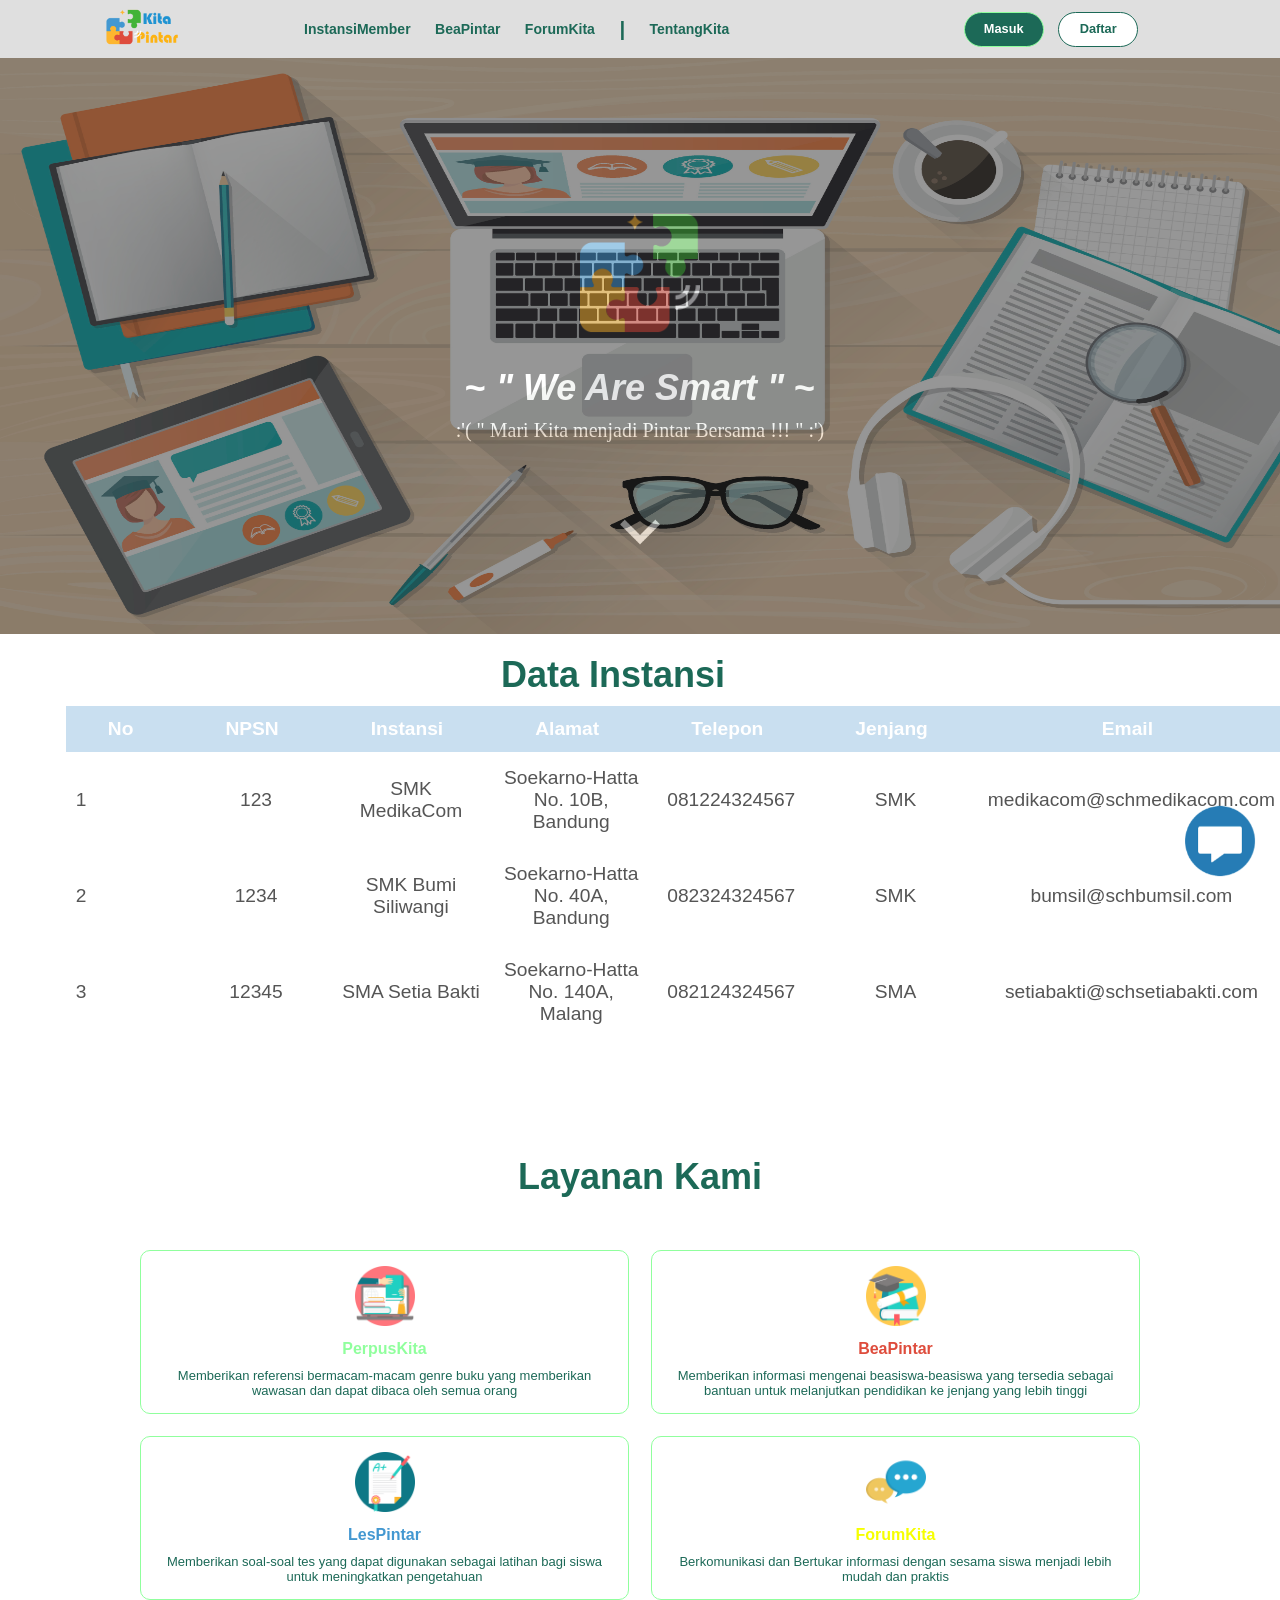
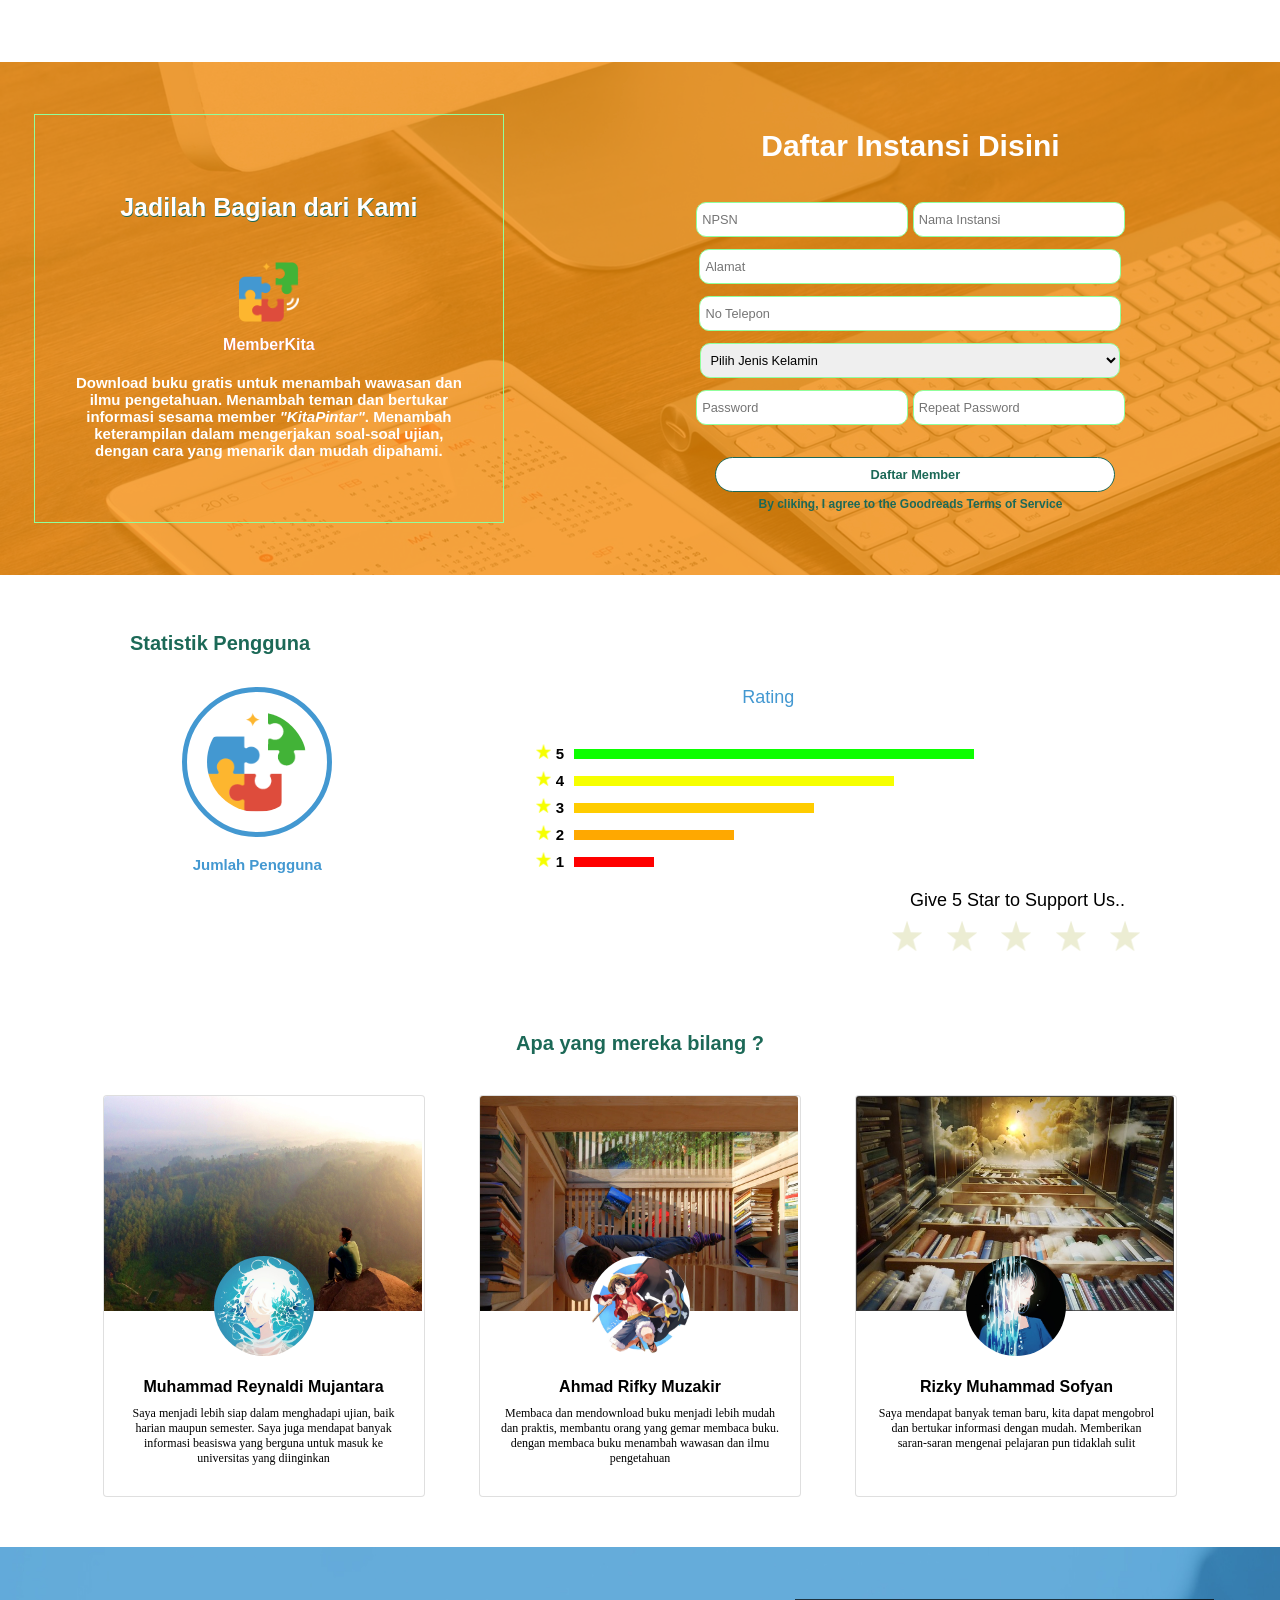
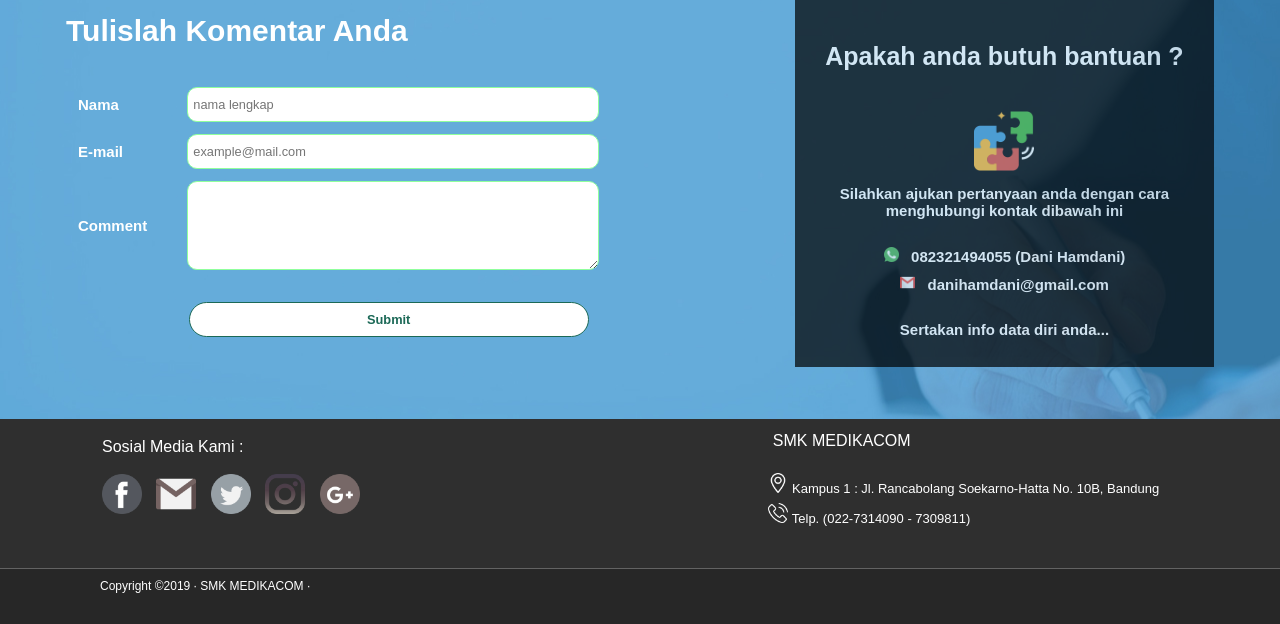
<file: index.html>
<!DOCTYPE html>
<html>
<head>
	<title>Kita Pintar : We Are Smart</title>
	<link rel="icon" href="asset/icon/flatLogo.png" type="image/x-icon" />
	<link rel="stylesheet" type="text/css" href="style.css">
	<link rel="stylesheet" type="text/css" href="carousel.css">
	<link rel="stylesheet" href="chat.css">
	<!-- <link rel="stylesheet" href="https://maxcdn.bootstrapcdn.com/bootstrap/4.0.0/css/bootstrap.min.css" integrity="sha384-Gn5384xqQ1aoWXA+058RXPxPg6fy4IWvTNh0E263XmFcJlSAwiGgFAW/dAiS6JXm" crossorigin="anonymous"> -->
	<script src="scrool.js"></script>
	<script type="text/javascript">
		$(function () {
			$(document).scroll(function () {
				var $nav = $(".navbar-fixed-top");
				$nav.toggleClass('scrolled', $(this).scrollTop() > $nav.height());
			});
		});

		$(document).ready(function(){
			$("a").on('click', function(event) {
				if (this.hash !== "") {
					event.preventDefault();
					var hash = this.hash;
					$('html, body').animate({
						scrollTop: $(hash).offset().top
					}, 800, function(){
						window.location.hash = hash;
					});
				}
			});
		});
	</script>
	<style type="text/css">
		a{
			text-decoration: none;
		}
	</style>
</head>
<body>
	<!-- Navbar -->
	<div style="width: 100%" id="top">
		<table border="0" style="background-color: #dfdfdf;" width="100%">
			<tbody>
				<tr class="nav">
					<td style="padding: 5px; padding-left: 100px;" width="50px">
						<a href=""><img src="asset/icon/webLogo.png" width="80px" height="40px"></a>
					</td>
					<td style="padding-left: 100px;">
						<nav class="nav">
							<a class="nav-link zoom" href="#">InstansiMember</a>
							<a class="nav-link zoom" href="#">BeaPintar</a>
							<a class="nav-link zoom" href="#">ForumKita</a>
							<i class="nav-link" style="font-size: 20px;">|</i>
							<a class="nav-link zoom" href="#">TentangKita</a>
						</nav>
					</td>
					<td width="250px" align="center">
						<form>
							<a href=""><button class="btn masuk zoom" type="submit">Masuk</button></a>
							<a href="#fDaftar"><button class="btn daftar zoom" type="submit">Daftar</button></a>
						</form>
					</td>
					<td width="100px" align="center">
						<!-- <a href=""><img style="position: fixed; top: 605px;" src="asset/icon/chat.png" height="40" width="40"></a> -->
						<button class="open-button zoom" onClick="openForm()">
							<img src="images/icon/message.png" width="70" height="70">
						</button>
						<div class="chat-popup" id="myForm">
						<div class="form-container">
							<h4 style="padding: 5px;">Chatting Admin</h4>
						<input type="text" name="name" placeholder="Name.." required>
						<input type="number" name="cell" placeholder="No.Phone.." required>
							<textarea placeholder="Type message.." name="msg" required></textarea>
							<button type="submit" class="btn">Send</button>
							<button type="button" class="btn cancel" onClick="closeForm()">Close</button>
						</div>
						</div>
							
						<script>
						function openForm() {
							document.getElementById("myForm").style.display = "block";
						}
						function closeForm() {
							document.getElementById("myForm").style.display = "none";
						}
						function openForm2() {
							document.getElementById("loginModal").style.display = "block";
						}
						function closeForm2() {
							document.getElementById("loginModal").style.display = "none";
						}
						</script>
					</td>
				</tr>
			</tbody>
		</table>
	</div>

	<!-- Sampul -->
	<div align="center" class="sampul">
		<div id="contentSampul">
				<img src="asset/icon/flatLogo.png" class="sampul-img">
				<p class="sampul-judul">~ <i>" We Are Smart "</i> ~</p>
				<p class="sampul-judul nd">:'( " Mari Kita menjadi Pintar Bersama !!! " :')</p>
				<a href="#about"><img src="asset/icon/arrowbottom.png" class="ball"></a>
		</div>
	</div>

	<!-- Tentang Kita Pintar -->
	<div class="about" align="center" id="about">
		<p class="service-judul">Data Instansi</p>
		<div class="about-kita">
				<!-- <div class="about-kita">
						<div class="item-1">
							<p>New Member</p>
							<img src="asset/image/profile2.jpg" alt="profile2.jpg" style="width: 10cm;">
						</div>
						<div class="item-2">
							<p>Top E-Book</p>
							<img src="asset/image/profile1.jpg" alt="profile1.jpg" style="width: 10cm;">
						</div>
						<div class="item-3">
							<p>Top Instansi Member</p>
							<img src="asset/image/bg3.png" alt="bg3.png" style="width: 10cm;">
						</div>
				</div> -->
				<table id="keywords" cellspacing="0" cellpadding="0">
						<thead>
						  <tr>
							<th><span>No</span></th>
							<th><span>NPSN</span></th>
							<th><span>Instansi</span></th>
							<th><span>Alamat</span></th>
							<th><span>Telepon</span></th>
							<th><span>Jenjang</span></th>
							<th><span>Email</span></th>
						  </tr>
						</thead>
						<tbody>
						  <tr>
							<td class="lalign">1</td>
							<td>123</td>
							<td>SMK MedikaCom</td>
							<td>Soekarno-Hatta No. 10B, Bandung</td>
							<td>081224324567</td>
							<td>SMK</td>
							<td>medikacom@schmedikacom.com</td>
						  </tr>
						  <tr>
							<td class="lalign">2</td>
							<td>1234</td>
							<td>SMK Bumi Siliwangi</td>
							<td>Soekarno-Hatta No. 40A, Bandung</td>
							<td>082324324567</td>
							<td>SMK</td>
							<td>bumsil@schbumsil.com</td>
						  </tr>
						  <tr>
							<td class="lalign">3</td>
							<td>12345</td>
							<td>SMA Setia Bakti</td>
							<td>Soekarno-Hatta No. 140A, Malang</td>
							<td>082124324567</td>
							<td>SMA</td>
							<td>setiabakti@schsetiabakti.com</td>
						  </tr>
						</tbody>
					  </table>
		</div>
	</div>

	<!-- Layanan -->
	<div align="center" class="service">
		<p class="service-judul">Layanan Kami</p>
		<table border="0" class="service-tabel">
			<tbody>
				<tr>
					<td width="40%" align="center">
						<a href=""><div class="service-menu zoom">
							<img src="asset/icon/books.png" height="60px" width="60px">
							<p class="sMenu-judul orange">PerpusKita</p>
							<p class="sMenu-isi">Memberikan referensi bermacam-macam genre buku yang memberikan wawasan dan dapat dibaca oleh semua orang</p>
						</div></a>
					</td>
					<td width="40%" align="center">
						<a href=""><div class="service-menu zoom">
							<img src="asset/icon/scholarship.png" height="60px" width="60px">
							<p class="sMenu-judul" style="color: #de4c3c;">BeaPintar</p>
							<p class="sMenu-isi">Memberikan informasi mengenai beasiswa-beasiswa yang tersedia sebagai bantuan untuk melanjutkan pendidikan ke jenjang yang lebih tinggi</p>
						</div></a>
					</td>
				</tr>
				<tr>
					<td width="40%" align="center">
						<a href=""><div class="service-menu zoom">
							<img src="asset/icon/test.png" height="60px" width="60px">
							<p class="sMenu-judul" style="color: #4398d1;">LesPintar</p>
							<p class="sMenu-isi">Memberikan soal-soal tes yang dapat digunakan sebagai latihan bagi siswa untuk meningkatkan pengetahuan</p>
						</div></a>
					</td>
					<td width="40%" align="center">
						<a href=""><div class="service-menu zoom">
							<img src="asset/icon/forum.png" height="60px" width="60px">
							<p class="sMenu-judul" style="color: #f6ff00;">ForumKita</p>
							<p class="sMenu-isi">Berkomunikasi dan Bertukar informasi dengan sesama siswa menjadi lebih mudah dan praktis</p>
						</div></a>
					</td>
				</tr>
			</tbody>
		</table>
	</div>

	<!-- Daftar -->
	<form action="" method="post">
		<div class="ddaftar" align="center" id="fDaftar">
			<table class="service-tabel" style="width: 95%;" border="0">
				<tbody>
					<tr>
						<td style="border: 1px solid #90ff9d;" rowspan="2" width="35%" valign="center">
							<p class="service-judul" style="color: #fff; font-size: 25px; text-shadow: 0.5px 0.5px #1c6957;">Jadilah Bagian dari Kami</p>
							<div class="ddaftar-menu">
								<img src="asset/icon/flatLogo.png" style="margin-top: 40px;" height="60px" width="60px">
								<p class="sMenu-judul" style="color: #fff; margin-bottom: 20px; text-shadow: 0.3px 0.3px #de4c3c;">MemberKita</p>
								<p class="bold" style="margin-left: 40px; margin-right: 40px; font-size: 15px;">Download buku gratis untuk menambah wawasan dan ilmu pengetahuan. Menambah teman dan bertukar informasi sesama member <i>"KitaPintar"</i>. Menambah keterampilan dalam mengerjakan soal-soal ujian, dengan cara yang menarik dan mudah dipahami.</p>
							</div>
						</td>
						<td width="5%"></td>
						<td width="50%" valign="top">
							<p class="service-judul" style="font-size: 30px; color: #fff;">Daftar Instansi Disini</p>
						</td>
					</tr>
					<tr>
						<td></td>
						<td valign="top" class="padding-ddaf" style="padding-top: 30px;">
							<table width="100%" border="0">
								<tbody>
									<tr>
										<td class="padding-ddaf">
											<input type="text" name="nama" class="inputText registerInstansi" id="npsnRegister" placeholder="NPSN">
											<input type="text" name="nama" class="inputText registerInstansi" placeholder="Nama Instansi">
										</td>
									</tr>
									<tr>
										<td class="padding-ddaf">
											<input type="text" name="nama" class="inputText registercolumnrow"  placeholder="Alamat">
										</td>
									</tr>
									<tr>
										<td class="padding-ddaf">
											<input type="text" name="nama" class="inputText registercolumnrow"  placeholder="No Telepon">
										</td>
									</tr>
									<tr>
										<td class="padding-ddaf">
											<!-- <input type="text" name="nama" class="inputText registercolumnrow"  placeholder="No Telepon"> -->
											<select name="gender" id="optionGender" class="inputText registercolumnrow">
												<option value="" disabled selected>Pilih Jenis Kelamin</option>
												<option value="">Laki-laki</option>
												<option value="">Perempuan</option>
											</select>
										</td>
									</tr>
									<tr>
											<td class="padding-ddaf">
												<input type="password" name="nama" class="inputText registerInstansi" id="npsnRegister" placeholder="Password">
												<input type="password" name="nama" class="inputText registerInstansi" placeholder="Repeat Password">
											</td>
										</tr>
									<tr>
										<td colspan="4" class="padding-ddaf" align="center">
											<input type="Submit" name="submit" class="btn daftar" value="Daftar Member" style="margin-top: 20px; width: 400px;" style="width: 200px;">
											<p class="bold" style="font-size: 12px; color: #1c6957; margin-top: 5px;">By cliking, I agree to the Goodreads Terms of Service</p>
										</td>
									</tr>
								</tbody>
							</table>
						</td>
					</tr>
				</tbody>
			</table>
		</div>
	</form>

	<!-- Statistik Pengguna -->
	<div align="center" class="ddaftar" style="padding: 0; background: none;">
		<table border="0" class="service-tabel">
			<tbody>
				<tr>
					<td align="left" colspan="2">
						<p class="service-judul" style="font-size: 20px;">Statistik Pengguna</p>
					</td>
				</tr>
				<tr>
					<td align="center" rowspan="6" width="20%">
						<img src="asset/icon/flatLogo.png" class="stat-img" height="100px" width="100px">
						<p class="service-judul" style="color: #4398d1; font-size: 15px;">Jumlah Pengguna</p>
					</td>
					<td align="center" width="60%" height="60px">
						<p class="service-judul" style="font-size: 18px; margin: 30px; font-weight: normal; color: #4398d1">Rating</p>
					</td>
				</tr>
				<tr>
					<td align="left" valign="center">
						<p class="ratFont"><img src="asset/icon/star_fill.png" height="15px" width="15px">&nbsp;5<img src="asset/icon/5star.png" style="margin-left: 10px;" height="10px" width="400px"></p>
					</td>
				</tr>
				<tr>
					<td align="left" valign="center">
						<p class="ratFont"><img src="asset/icon/star_fill.png" height="15px" width="15px">&nbsp;4<img src="asset/icon/4star.png" style="margin-left: 10px;" height="10px" width="320px"></p>
					</td>
				</tr>
				<tr>
					<td align="left" valign="center">
						<p class="ratFont"><img src="asset/icon/star_fill.png" height="15px" width="15px">&nbsp;3<img src="asset/icon/3star.png" style="margin-left: 10px;" height="10px" width="240px"></p>
					</td>
				</tr>
				<tr>
					<td align="left" valign="center">
						<p class="ratFont"><img src="asset/icon/star_fill.png" height="15px" width="15px">&nbsp;2<img src="asset/icon/2star.png" style="margin-left: 10px;" height="10px" width="160px"></p>
					</td>
				</tr>
				<tr>
					<td align="left" valign="center">
						<p class="ratFont"><img src="asset/icon/star_fill.png" height="15px" width="15px">&nbsp;1<img src="asset/icon/1star.png" style="margin-left: 10px;" height="10px" width="80px"></p>
					</td>
				</tr>
				<tr>
					<td align="center" rowspan="6">
					</td>
					<td align="right" height="60px">
						<p class="service-judul" style="font-size: 18px; margin-right: 25px; font-weight: normal; color: #000">Give 5 Star to Support Us..</p>
						<img src="asset/icon/star_fill.png" class="gray" style="margin: 10px;" height="30px" width="30px">
						<img src="asset/icon/star_fill.png" class="gray" style="margin: 10px;" height="30px" width="30px">
						<img src="asset/icon/star_fill.png" class="gray" style="margin: 10px;" height="30px" width="30px">
						<img src="asset/icon/star_fill.png" class="gray" style="margin: 10px;" height="30px" width="30px">
						<img src="asset/icon/star_fill.png" class="gray" style="margin: 10px;" height="30px" width="30px">
					</td>
				</tr>
			</tbody>
		</table>
	</div>

	<!-- Komentar -->
	<div class="row justify-content-md-center marginku" id="about">
		<p class="service-judul" style="font-size: 20px;">Apa yang mereka bilang ?</p>
		<ul class="list-inline" style="margin-top: 40px;">
			<li class="list-inline-item" style="margin-right: 50px;">
				<div class="card zoom" style="width: 20rem; height: 25rem;">
					<img class="card-img-top" src="asset/image/bg1.jpg" alt="Card image cap" height="200px">
					<div class="card-body" align="center">
						<img class="card-profil" src="asset/image/profile1.jpg">
						<br><br>
						<h5 class="card-name" style="">Muhammad Reynaldi Mujantara</h5>
						<i class="fab fa-instagram icon-ig"></i>
						<p class="card-text">Saya menjadi lebih siap dalam menghadapi ujian, baik harian maupun semester. Saya juga mendapat banyak informasi beasiswa yang berguna untuk masuk ke universitas yang diinginkan</p>
					</div>
				</div>
			</li>
			<li class="list-inline-item" style="margin-right: 50px;">
				<div class="card zoom" style="width: 20rem; height: 25rem;">
					<img class="card-img-top" src="asset/image/bg2.jpg" alt="Card image cap" height="200px">
					<div class="card-body" align="center">
						<img class="card-profil" src="asset/image/profile2.jpg">
						<br><br>
						<h5 class="card-name" style="">Ahmad Rifky Muzakir</h5>
						<i class="fab fa-instagram icon-ig"></i>
						<p class="card-text">Membaca dan mendownload buku menjadi lebih mudah dan praktis, membantu orang yang gemar membaca buku. dengan membaca buku menambah wawasan dan ilmu pengetahuan</p>
					</div>
				</div>
			</li>
			<li class="list-inline-item">
				<div class="card zoom" style="width: 20rem; height: 25rem;">
					<img class="card-img-top" src="asset/image/bg3.png" alt="Card image cap" height="200px">
					<div class="card-body" align="center">
						<img class="card-profil" src="asset/image/profile3.jpg">
						<br><br>
						<h5 class="card-name" style="">Rizky Muhammad Sofyan</h5>
						<i class="fab fa-instagram icon-ig"></i>
						<p class="card-text">Saya mendapat banyak teman baru, kita dapat mengobrol dan bertukar informasi dengan mudah. Memberikan saran-saran mengenai pelajaran pun tidaklah sulit</p>
					</div>
				</div>
			</li>
		</ul>
	</div>

	<!-- Daftar -->
	<form action="" method="post">
		<div class="ddaftar" style="background: url('asset/background/feedback_bg2.jpg');" align="center" id="fDaftar">
			<table class="service-tabel" style="width: 90%;" border="0">
				<tbody>
					<tr>
						<td width="40%" valign="top" align="left">
							<p class="service-judul" style="font-size: 30px; color: #fff">Tulislah Komentar Anda</p>
						</td>
						<td width="15%"></td>
						<td style="background-color: #000; opacity: 0.7;" rowspan="2" width="35%" valign="center">
							<p class="service-judul" style="color: #fff; font-size: 25px;">Apakah anda butuh bantuan ?</p>
							<div class="ddaftar-menu">
								<img src="asset/icon/flatLogo.png" style="margin-top: 40px;" height="60px" width="60px">
								<p class="sMenu-isi" style="color: #fff; font-weight: bold; margin-left: 40px; margin-right: 40px; font-size: 15px;">Silahkan ajukan pertanyaan anda dengan cara menghubungi kontak dibawah ini</p><br>
								<p class="sMenu-isi" style="color: #fff; font-weight: bold; margin-left: 40px; margin-right: 40px; font-size: 15px;"><img src="asset/icon/whatsapp.png" height="15px" width="15px">&nbsp;&nbsp;&nbsp;082321494055 (Dani Hamdani)</p>
								<p class="sMenu-isi" style="color: #fff; font-weight: bold; margin-left: 40px; margin-right: 40px; font-size: 15px;"><img src="asset/icon/gmail.png" height="15px" width="15px">&nbsp;&nbsp;&nbsp;danihamdani@gmail.com</p><br>
								<p class="sMenu-isi" style="color: #fff; font-weight: bold; margin-left: 40px; margin-right: 40px; font-size: 15px;">Sertakan info data diri anda...</p>
							</div>
						</td>
					</tr>
					<tr>
						<td valign="top" class="padding-ddaf" style="padding-top: 30px;">
							<table width="100%" border="0">
								<tbody>
									<tr>
										<td class="padding-ddaf" width="30%" align="left">
											<p class="bold">Nama</p>
										</td>
										<td class="padding-ddaf" width="70%" align="left">
											<input type="text" name="nama" class="inputText" style="width: 97%;" placeholder="nama lengkap">
										</td>
									</tr>
									<tr>
										<td class="padding-ddaf" align="left">
											<p class="bold">E-mail</p>
										</td>
										<td class="padding-ddaf" align="left">
											<input type="text" name="email" class="inputText" style="width: 97%;" required placeholder="example@mail.com">
										</td>
									</tr>
									<tr>
										<td class="padding-ddaf" align="left">
											<p class="bold">Comment</p>
										</td>
										<td class="padding-ddaf" align="left">
											<textarea class="inputArea" rows="4" cols="50" id="textComment"></textarea> 
										</td>
									</tr>
									<tr>
										<td colspan="4" class="padding-ddaf" align="center">
											<input type="Submit" name="submit" class="btn daftar" value="Submit" style="margin-top: 20px; width: 400px;" style="width: 200px;" id="submitComment"><br><br>
										</td>
									</tr>
								</tbody>
							</table>
						</td>
						<td></td>
					</tr>
				</tbody>
			</table>
		</div>
	</form>

	<!--  Footer    -->
	<div id="footer">
		<div class="copyright-bapus">
			<div style="margin-bottom: 30px;">
				<table class="white" width="100%" border="0">
					<tbody>
						<tr>
							<td width="60%" rowspan="3">
								<div style="padding-left: 100px">
									<p>Sosial Media Kami :</p><br>
									<a href="" target="_blank"><img src="asset/icon/facebook.png" width="40px" height="40px;" class="gray"></a>
									<a href="" target="_blank" style="margin-left: 10px;"><img src="asset/icon/gmail.png" width="40px" height="40px;" class="gray"></a>
									<a href="" target="_blank" style="margin-left: 10px;"><img src="asset/icon/twitter.png" width="40px" height="40px;" class="gray"></a>
									<a href="" target="_blank" style="margin-left: 10px;"><img src="asset/icon/instagram.png" width="40px" height="40px;" class="gray"></a>
									<a href="" target="_blank" style="margin-left: 10px;"><img src="asset/icon/google-plus.png" width="40px" height="40px;" class="gray"></a>
								</div>
							</td>
							<td width="40%" "#" width="20px" height="20px">&nbsp;SMK MEDIKACOM</div>
							</td>
						</tr>
						<tr>
							<td class="fontfot"><img src="asset/icon/maps.png" style="margin-top: 20px;" width="20px" height="20px">&nbsp;Kampus 1 : Jl. Rancabolang Soekarno-Hatta  No. 10B, Bandung</td>
						</tr>
						<tr>
							<td width="38%" class="fontfot" height="23"><img src="asset/icon/phone.png" style="margin-top: 5px;" width="20px" height="20px">&nbsp;Telp.  (022-7314090 - 7309811)</td>
						</tr>
					</tbody>
				</table>
			</div>
		</div>
		<div class="copyright-name">
			<p style="color: #fff; margin-left: 100px;">Copyright &copy;2019 &middot; SMK MEDIKACOM &middot;
				<!-- <a href="#top"><img class="gray zoom" src="asset/icon/up.png" width="35px" height="35px" style="float: right; margin-right: 100px;"></a> -->
			</p>
		</div>
	</div>
</body>
</html>
</file>
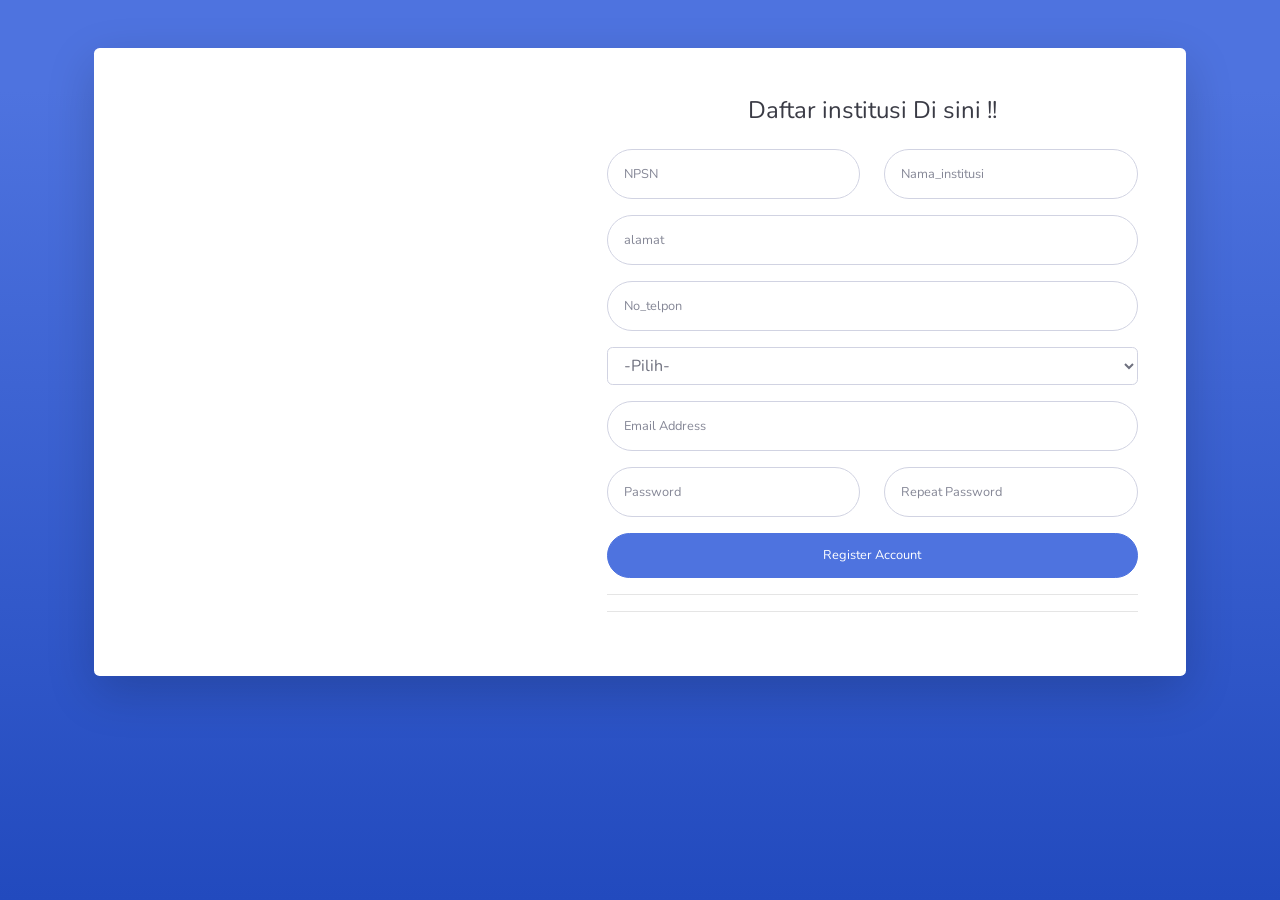
<file: institusi.html>
<!DOCTYPE html>
<html lang="en">

<head>

  <meta charset="utf-8">
  <meta http-equiv="X-UA-Compatible" content="IE=edge">
  <meta name="viewport" content="width=device-width, initial-scale=1, shrink-to-fit=no">
  <meta name="description" content="">
  <meta name="author" content="">

  <title>Register Intitusi</title>

  <!-- Custom fonts for this template-->
  <link href="vendor/fontawesome-free/css/all.min.css" rel="stylesheet" type="text/css">
  <link href="https://fonts.googleapis.com/css?family=Nunito:200,200i,300,300i,400,400i,600,600i,700,700i,800,800i,900,900i" rel="stylesheet">

  <!-- Custom styles for this template-->
  <link href="css/sb-admin-2.min.css" rel="stylesheet">

</head>

<body class="bg-gradient-primary">

  <div class="container">

    <div class="card o-hidden border-0 shadow-lg my-5">
      <div class="card-body p-0">
        <!-- Nested Row within Card Body -->
        <div class="row">
          <div class="col-lg-5 d-none d-lg-block bg-register-image"></div>
          <div class="col-lg-7">
            <div class="p-5">
              <div class="text-center">
                <h1 class="h4 text-gray-900 mb-4">Daftar institusi Di sini !!</h1>
              </div>
              <form class="user">
                <div class="form-group row">
                  <div class="col-sm-6 mb-3 mb-sm-0">
                    <input type="text" class="form-control form-control-user" id="exampleFirstName" placeholder="NPSN">
                  </div>
                  <div class="col-sm-6 mb-3 mb-sm-0">
                    <input type="text" class="form-control form-control-user" id="exampleFirstName" placeholder="Nama_institusi">
                  </div><br>
                </div>
                <div class="form-group">
                    <input type="text" class="form-control form-control-user" id="exampleLastName" placeholder="alamat">
                 </div>
                <div class="form-group">
                    <input type="text" class="form-control form-control-user" id="exampleInputPassword" placeholder="No_telpon">
                </div>
                <div class="form-group">
                  <select name="Jurusan" class="form-control">
                  <option>-Pilih-</option>
                  <option>SD</option>
                  <option>SMP/MTS</option>
                  <option>SMK/MAK/SMA</option>
                  </select>
                </div>
                <div class="form-group">
                  <input type="email" class="form-control form-control-user" id="exampleInputEmail" placeholder="Email Address">
                </div>
                <div class="form-group row">
                  <div class="col-sm-6 mb-3 mb-sm-0">
                    <input type="password" class="form-control form-control-user" id="exampleInputPassword" placeholder="Password">
                  </div>
                  <div class="col-sm-6">
                    <input type="password" class="form-control form-control-user" id="exampleRepeatPassword" placeholder="Repeat Password">
                  </div>
                </div>
                <a href="login.html" class="btn btn-primary btn-user btn-block">
                  Register Account
                </a>
                <hr>
              </form>
              <hr>
            </div>
          </div>
        </div>
      </div>
    </div>

  </div>

  <!-- Bootstrap core JavaScript-->
  <script src="vendor/jquery/jquery.min.js"></script>
  <script src="vendor/bootstrap/js/bootstrap.bundle.min.js"></script>

  <!-- Core plugin JavaScript-->
  <script src="vendor/jquery-easing/jquery.easing.min.js"></script>

  <!-- Custom scripts for all pages-->
  <script src="js/sb-admin-2.min.js"></script>

</body>

</html>
</file>
<file: style.css>
*{
	padding: 0px;
	margin: 0px;
	font-family: Arial;
}

a{
	text-decoration: none;
}

a:hover{
	text-decoration: none;
}

#top{
	position: relative;
	left: 0px;
	top: 0px;
}

.inputText{
	display: inline-block;
	font-weight: 400;
	white-space: nowrap;
	vertical-align: middle;
	-webkit-user-select: none;
	-moz-user-select: none;
	-ms-user-select: none;
	user-select: none;
	border: 1px solid transparent;
	padding: 0.375rem 0.75rem;
	font-size: 0.8rem;
	line-height: 1.5;
	border-radius: 0.25rem;
	transition: color 0.15s ease-in-out, 
	background-color 0.15s ease-in-out, 
	border-color 0.15s ease-in-out, 
	box-shadow 0.15s ease-in-out;
	height: 30px;
	border-radius: 10px;
	padding: 5px;
	border: 1px solid #90ff9d; 
}

.nav-link{
	color: #1c6957;
	margin: 10px;
	font-size: 14px;
	vertical-align: middle;
	font-weight: bold;
}

.nav-link:hover{
	color: #90ff9d;
}

.red{
	color: #de4c3c;
}

.orange{
	color: orange;
}

.yellow{
	color: yellow;
}

.blue{
	color: #4398d1;
}

.nav{
	padding: 5px;
	width: 100%;
}

.inputText{
	display: inline-block;
	font-weight: 400;
	white-space: nowrap;
	vertical-align: middle;
	-webkit-user-select: none;
	-moz-user-select: none;
	-ms-user-select: none;
	user-select: none;
	border: 1px solid transparent;
	padding: 0.375rem 0.75rem;
	font-size: 0.8rem;
	line-height: 1.5;
	border-radius: 0.25rem;
	transition: color 0.15s ease-in-out, 
	background-color 0.15s ease-in-out, 
	border-color 0.15s ease-in-out, 
	box-shadow 0.15s ease-in-out;
	height: 23px;
	border-radius: 10px;
	padding: 5px;
	border: 1px solid #90ff9d; 
}

.inputArea{
	display: inline-block;
	font-weight: 400;
	white-space: nowrap;
	vertical-align: middle;
	-webkit-user-select: none;
	-moz-user-select: none;
	-ms-user-select: none;
	user-select: none;
	border: 1px solid transparent;
	padding: 0.375rem 0.75rem;
	font-size: 0.8rem;
	line-height: 1.5;
	border-radius: 0.25rem;
	transition: color 0.15s ease-in-out, 
	background-color 0.15s ease-in-out, 
	border-color 0.15s ease-in-out, 
	box-shadow 0.15s ease-in-out;
	border-radius: 10px;
	padding: 5px;
	border: 1px solid #90ff9d; 
}

.btn {
	display: inline-block;
	font-weight: 400;
	text-align: center;
	white-space: nowrap;
	vertical-align: middle;
	-webkit-user-select: none;
	-moz-user-select: none;
	-ms-user-select: none;
	user-select: none;
	border: 1px solid transparent;
	padding: 0.375rem 0.75rem;
	font-size: 0.8rem;
	line-height: 1.5;
	border-radius: 0.25rem;
	transition: color 0.15s ease-in-out, 
	background-color 0.15s ease-in-out, 
	border-color 0.15s ease-in-out, 
	box-shadow 0.15s ease-in-out;
}

.masuk{
	width: 80px;
	height: 35px;
	text-align: center;
	border-radius: 30px;
	font-weight: bold;
	color: #fff;	
	border: 1px solid #90ff9d;
	background-color: #1c6957; 
	cursor: pointer;
}

.daftar{
	width: 80px;
	height: 35px;
	text-align: center;
	border-radius: 30px;
	font-weight: bold;
	color: #1c6957;	
	margin-left: 10px;
	border: 1px solid #1c6957;
	background-color: #fff; 
	cursor: pointer;
}

/*Style bagian Sampul*/

.sampul{
	/*width: 99.35%;*/
	width: 100%;
	height: 576px;
	background: url(asset/image/cover5.jpg);
	background-repeat: no-repeat;
	background-size: 100% 100%;
	opacity: 5;
	/*margin-top: 5px;
	margin-right: 5px;
	margin-left: 5px;*/
}

/*.kontak{
	width: 99.35%;
	width: 100%;
	height: 76px;
	background-color: #90ff9d;
	margin: 5px;
	vertical-align: middle;
}*/

.sampul-img{
	margin-top: 155px;
	/* margin-left: 175px; */
	height: 120px;
	width: 120px;
	opacity: 1;
}

.sampul-judul{
	color: #fff;
	margin-top: 30px;
	font-weight: bold;
	font-size: 36px;
	/* margin-left: 135px; */
	/*font-family: 'Bauhaus 93';*/
}

.nd{
	font-size: 20px; 
	font-family: 'Comic Sans MS'; 
	margin-top: 10px;
	font-weight: normal;
}

.ball {
	margin-top: 70px;
	height: 40px;
	width: 40px;
	/* margin-left: 155px; */
	animation: .6s move infinite alternate linear;
}
@keyframes move {
	0% {
		transform: translateY(50%);
	}
	100% {
		transform: translateY(0);
	}
}


@keyframes bounce {
	0% {
		transform: translateY(50%);
	}
	100% {
		transform: translateY(0);
	}
}

/*Style Untuk bagian about*/

.about{
	width: 95%;
	padding: 5px;
}

.about-kita{
	/* width: 90%;
	height: 400px;
	margin: 10px;
	background-color: #90ff9d; */
	width: 90%;
	height: 400px;
	margin: 10px;
}
.item-1, 
.item-2, 
.item-3 {
	position: absolute;
	display: block;
	color:grey;
		
	
	width: 50%;
	
	font-size: 2em;

	animation-duration: 20s;
	animation-timing-function: ease-in-out;
	animation-iteration-count: infinite;
}
.item-1{
	animation-name: anim-1;
}

.item-2{
	animation-name: anim-2;
}

.item-3{
	animation-name: anim-3;
}
@keyframes anim-1 {
	0%, 8.3% { left: -100%; opacity: 0; }
  8.3%,25% { left: 25%; opacity: 1; }
  33.33%, 100% { left: 50%; opacity: 0; }
}

@keyframes anim-2 {
	0%, 33.33% { left: -100%; opacity: 0; }
  41.63%, 58.29% { left: 25%; opacity: 1; }
  66.66%, 100% { left: 50%; opacity: 0; }
}

@keyframes anim-3 {
	0%, 66.66% { left: -100%; opacity: 0; }
  74.96%, 91.62% { left: 25%; opacity: 1; }
  100% { left: 50%; opacity: 0; }
}

/*Style bagian Layanan*/

.service{
	width: 100%;
	padding-top: 20px;
	padding-bottom: 50px;
	/*background-color: #f6f6f6;*/
}

.service-judul{
	color: #1c6957;
	margin-top: 15px;
	font-weight: bold;
	font-size: 36px;
	/*font-family: 'Bauhaus 93';*/
}

.service-tabel{
	margin-top: 40px;
	text-align: center;
	width: 80%;
}

.service-menu{
	/*background-color: #1c6957;*/
	border: 1px solid #90ff9d;
	border-radius: 10px;
	padding: 15px;
	margin: 10px;
}

.service-menu:hover{
	box-shadow: 0.5px 0.5px 2.5px 2.5px #90ff9d;
}
.daftar:hover{
	box-shadow: 0.5px 0.5px 2.5px 2.5px #90ff9d;
}

.sMenu-judul{
	color: #90ff9d;
	font-weight: bold;
	margin-top: 10px;
}

.sMenu-isi{
	color: #1c6957;
	margin-top: 10px;
	font-size: 13px;
	text-align: center;
}

/*Style untuk Daftar*/
.ddaftar{
	width: 100%;
	padding-top: 10px;
	padding-bottom: 50px;
	background: url('asset/background/daftar_bg.png');
	/*background-color: #f6f6f6;*/
}

.bold{
	font-weight: bold;
	font-size: 15px;
	color: #fff;
	/*text-shadow: 0.5px 0.5px #90ff9d;*/
}

.padding-ddaf{
	padding: 5px;
}

.select{
	width: 200px; 
	height: 35px; 
	border-top-right-radius: 0; 
	border-bottom-right-radius: 0;
}

.dmasuk{
	width: 80px;
	height: 35px;
	text-align: center;
	border-radius: 30px;
	font-weight: bold;
	color: #fff;	
	border: 1px solid #90ff9d;
	background-color: #1c6957; 
}

.dmasuk:hover{
	width: 80px;
	height: 35px;
	text-align: center;
	border-radius: 30px;
	font-weight: bold;
	color: #1c6957;	
	border: 1px solid #1c6957;
	background-color: #fff; 
}

/*.ddaftar-menu{
	background-color: #4398d1;
	border: 1px solid #90ff9d;
	border-radius: 10px;
	padding: 15px;
	margin: 10px;
}*/

/*Style untuk Statistik*/
.stat-img{
	margin-top: 30px;
	padding: 20px;
	border: 5px solid #4398d1;
	border-radius: 50%;
}

.ratFont{
	font-size: 15px;
	margin-left: 150px;
	font-weight: bold;
}

/*Style untuk Footer*/
.copyright-name{
	background-color: #272727; 
	width: 100%; 
	height: 35px;
	font-size: 12px;
	padding-top: 10px; 
	padding-bottom: 10px; 
	border-top: 1px solid #636363;
}

.copyright-bapus{
	background-color: #2f2f2f; 
	width: 100%; 
	padding-top: 10px; 
	padding-bottom: 10px;
}

.white{
	color: #FFFFFF
}

.fontfot{
	font-size: 13px;
}

/*Style untuk Comment*/
.row {
  display: -webkit-box;
  display: -ms-flexbox;
  display: flex;
  -ms-flex-wrap: wrap;
  flex-wrap: wrap;
  margin-right: -15px;
  margin-left: -15px;
}
.justify-content-md-center {
    -webkit-box-pack: center !important;
    -ms-flex-pack: center !important;
    justify-content: center !important;
  }
.marginku{
margin: 50px 50px 50px 50px;
}
.list-inline {
  padding-left: 0;
  list-style: none;
}

.list-inline-item {
  display: inline-block;
}
.card {
  position: relative;
  display: -webkit-box;
  display: -ms-flexbox;
  display: flex;
  -webkit-box-orient: vertical;
  -webkit-box-direction: normal;
  -ms-flex-direction: column;
  flex-direction: column;
  min-width: 0;
  word-wrap: break-word;
  background-color: #fff;
  background-clip: border-box;
  border: 1px solid rgba(0, 0, 0, 0.125);
  border-radius: 0.25rem;
}
.card-body {
  -webkit-box-flex: 1;
  -ms-flex: 1 1 auto;
  flex: 1 1 auto;
  padding: 1.25rem;
}
.card-img-top{
    width: 318px;
    height: 215px;
	border-radius: 3px 3px 0 0;
}
.card-name{
    font-family: Arial;
    font-size: 16px;
}
.card-text{
    font-family: opensans-light;
    font-size: 12px;
    margin-top: 10px;
}.card-profil{
    width: 100px;
    height: 100px;
    border-radius: 100%;
    margin-top: -75px;
}

.gray{
-webkit-filter: grayscale(90%); /* Safari 6.0 - 9.0 */
filter: grayscale(90%);
}

.gray:hover{
-webkit-transition: all .2s ease-in-out;
-moz-transition: all .2s ease-in-out;
-o-transition: all .2s ease-in-out;
-ms-transition: all .2s ease-in-out;
-webkit-filter: grayscale(0%); /* Safari 6.0 - 9.0 */
filter: grayscale(0%);

-webkit-transform: scale(1.2);
-moz-transform: scale(1.2);
-o-transform: scale(1.2);
transform: scale(1.2);
}

.zoom:hover{
	-webkit-transition: all .2s ease-in-out;
	-moz-transition: all .2s ease-in-out;
	-o-transition: all .2s ease-in-out;
	-ms-transition: all .2s ease-in-out;

	-webkit-transform: scale(1.1);
	-moz-transform: scale(1.1);
	-o-transform: scale(1.1);
	transform: scale(1.1); 
}
#textComment{
	width: 400px;
}
#submitComment{
	margin-left: 100px;
}
.registercolumnrow{
	width: 410px;
}
.registerInstansi{
	width: 200px;
}
#optionGender{
	height: 35px;
	width: 420px;
}
#contentSampul{
	opacity: 0.5;
	background-color: #2f2f2f;
	height: 100%;
}
wrapper {
	display: block;
	width: 850px;
	background: #fff;
	margin: 0 auto;
	padding: 10px 17px;
	-webkit-box-shadow: 2px 2px 3px -1px rgba(0,0,0,0.35);
  }
  
  #keywords {
	margin: 0 auto;
	font-size: 1.2em;
	margin-bottom: 15px;
  }
  
  
  #keywords thead {
	cursor: pointer;
	background: #c9dff0;
  }
  #keywords thead tr th { 
	font-weight: bold;
	padding: 12px 30px;
	padding-left: 42px;
  }
  #keywords thead tr th span { 
	padding-right: 20px;
	background-repeat: no-repeat;
	background-position: 100% 100%;
  }
  
  #keywords thead tr th.headerSortUp, #keywords thead tr th.headerSortDown {
	background: #acc8dd;
  }
  
  #keywords thead tr th.headerSortUp span {
	background-image: url('https://i.imgur.com/SP99ZPJ.png');
  }
  #keywords thead tr th.headerSortDown span {
	background-image: url('https://i.imgur.com/RkA9MBo.png');
  }
  
  
  #keywords tbody tr { 
	color: #555;
  }
  #keywords tbody tr td {
	text-align: center;
	padding: 15px 10px;
  }
  #keywords tbody tr td.lalign {
	text-align: left;
  }
  span{
	  color: white;
  }
</file>
<file: carousel.css>
@charset "utf-8";
/* CSS Document */

.carousel {

}

ul.slides {
	width: 100%;
	height: 500px;
    display: block;
    position: relative;
    margin: 0;
    padding: 0;
    overflow: hidden;
    list-style: none;
}

.slides * {
    user-select: none;
    -ms-user-select: none;
    -moz-user-select: none;
    -khtml-user-select: none;
    -webkit-user-select: none;
    -webkit-touch-callout: none;
}

ul.slides input {
    display: none; 
}


.slide-container { 
    display: block; 
}

.slide-image {
    display: block;
    position: absolute;
    width: 100%;
    height: 100%;
    top: 0;
    opacity: 0;
    transition: all .3s ease-in-out;
}   

.slide-image img {
    width: auto;
    min-width: 100%;
    height: 100%;
}

.carousel-controls {
    position: absolute;
    top: 0;
    left: 0;
    right: 0;
    z-index: 999;
    font-size: 40px;
    line-height: 300px;
    color: #fff;
}

.carousel-controls label {
    display: none;
    position: absolute;
    padding: 0 20px;
    opacity: 0;
    transition: opacity .2s;
    cursor: pointer;
}

.slide-image:hover + .carousel-controls label{
    opacity: 0.5;
}

.carousel-controls label:hover {
    opacity: 1;
}

.carousel-controls .prev-slide {
    width: 10%;
    text-align: left;
    left: 0;
}

.carousel-controls .next-slide {
    width: 10%;
    text-align: right;
    right: 0;
}

.carousel-dots {
    position: absolute;
    left: 0;
    right: 0;
    bottom: 20px;
    z-index: 999;
    text-align: center;
}

.carousel-dots .carousel-dot {
    display: inline-block;
    width: 10px;
    height: 10px;
    border-radius: 100%;
    background-color: #fff;
    opacity: 0.5;
    margin: 20px 10px 10px 10px;
}

input:checked + .slide-container .slide-image {
    opacity: 1;
    transform: scale(1);
    transition: opacity 1s ease-in-out;
}

input:checked + .slide-container .carousel-controls label {
     display: block; 
}

input#img-1:checked ~ .carousel-dots label#img-dot-1,
input#img-2:checked ~ .carousel-dots label#img-dot-2,
input#img-3:checked ~ .carousel-dots label#img-dot-3,
input#img-4:checked ~ .carousel-dots label#img-dot-4,
input#img-5:checked ~ .carousel-dots label#img-dot-5,
input#img-6:checked ~ .carousel-dots label#img-dot-6,
input#img-7:checked ~ .carousel-dots label#img-dot-7,
input#img-8:checked ~ .carousel-dots label#img-dot-8,
input#img-9:checked ~ .carousel-dots label#img-dot-9,
input#img-10:checked ~ .carousel-dots label#img-dot-10,
input#img-11:checked ~ .carousel-dots label#img-dot-11,
input#img-12:checked ~ .carousel-dots label#img-dot-12 {
	opacity: 1;
}


input:checked + .slide-container .nav label { display: block; }
</file>
<file: chat.css>
.open-button {
  background-color: transparent;
  color: white;
  padding: 16px 20px;
  border: none;
  cursor: pointer;
  opacity: 1;
  position: fixed;
  bottom: 5px;
  right: 5px;
  border-radius: 10px;
  z-index: 19;
}

.chat-popup {
  display: none;
  position: fixed;
  bottom: 0;
  right: 15px;
  border: 3px solid #f1f1f1;
  border-radius: 10px 0px 0px 0px;
  z-index: 19;
}

.form-container {
  max-width: 300px;
  padding: 10px;
  background-color: white;
}

.form-container textarea {
  width: 88%;
  padding: 15px;
  margin: 5px 0 22px 0;
  border: none;
  background: #f1f1f1;
  resize: none;
  min-height: 200px;
}

.form-container input {
  width: 88%;
  padding: 15px;
  margin: 5px 0 10px 0;
  border: none;
  background: #f1f1f1;
  resize: none;
  min-height: 20px;
}

.form-container textarea,input:focus {
  background-color: #ddd;
  outline: none;
}

.form-container .btn {
  background-color: #4CAF50;
  color: white;
  padding: 16px 20px;
  border: none;
  cursor: pointer;
  width: 100%;
  margin-bottom:10px;
  opacity: 0.8;
}

.form-container .cancel {
  background-color: red;
}

.form-container .btn:hover, .open-button:hover {
  opacity: 1;
}
</file>
